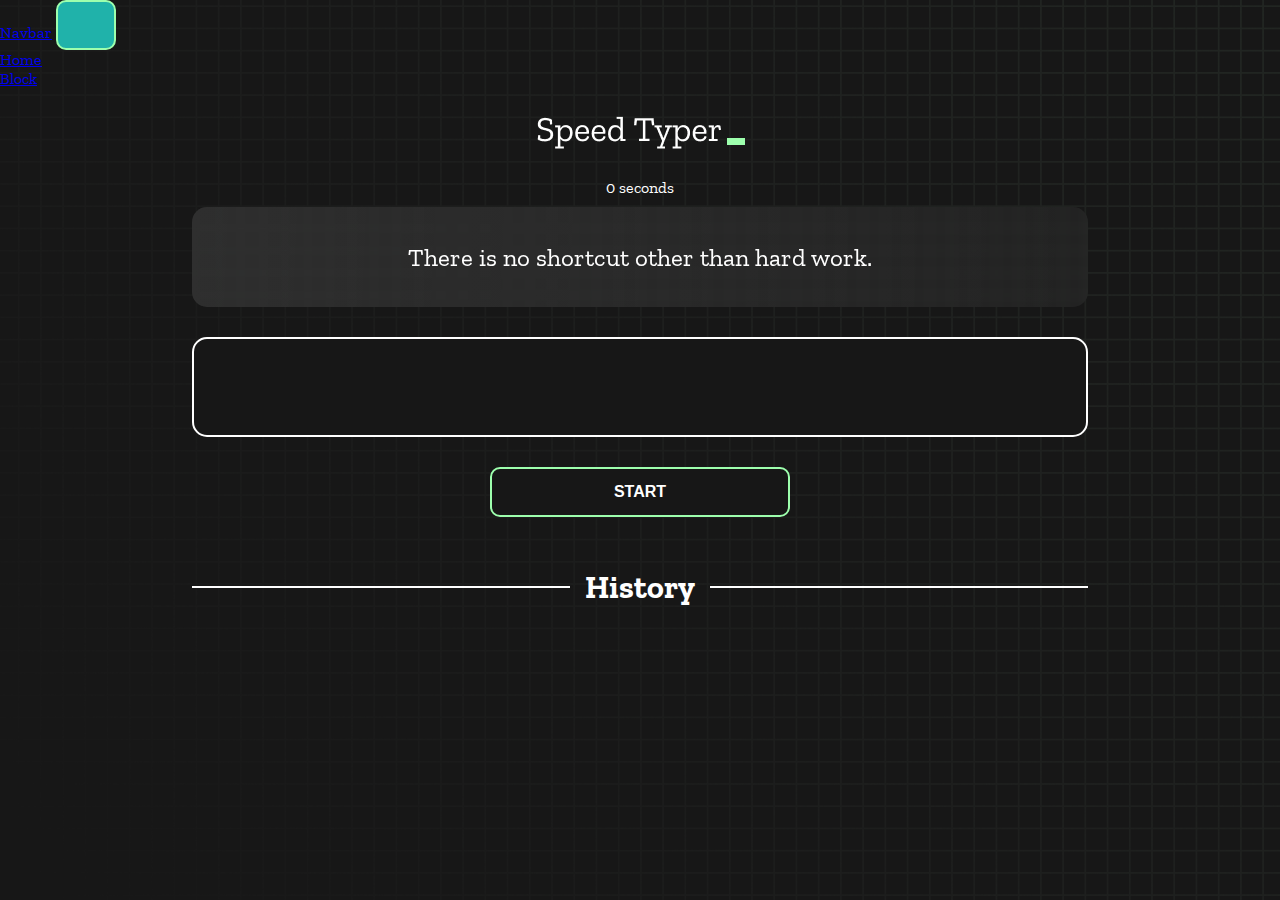
<file: index.html>
<!DOCTYPE html>
<html lang="en">
  <head>
    <meta charset="UTF-8" />
    <meta http-equiv="X-UA-Compatible" content="IE=edge" />
    <meta name="viewport" content="width=device-width, initial-scale=1.0" />
    <title>Speed Monster</title>
    <link href="https://cdn.jsdelivr.net/npm/bootstrap@5.2.1/dist/css/bootstrap.min.css" rel="stylesheet" integrity="sha384-iYQeCzEYFbKjA/T2uDLTpkwGzCiq6soy8tYaI1GyVh/UjpbCx/TYkiZhlZB6+fzT" crossorigin="anonymous">
    <link rel="stylesheet" href="styles.css" />
    <link rel="preconnect" href="https://fonts.googleapis.com" />
    <link rel="preconnect" href="https://fonts.gstatic.com" crossorigin />
    <link
      href="https://fonts.googleapis.com/css2?family=Zilla+Slab:wght@300;400;500&display=swap"
      rel="stylesheet"
    />
  </head>
  <body>
    <header>
      <nav class="navbar navbar-expand-lg ">
        <div class="container-fluid">
          <a class="navbar-brand" href="#">Navbar</a>
          <button class="navbar-toggler bg-info btn-width" type="button" data-bs-toggle="collapse" data-bs-target="#navbarSupportedContent" aria-controls="navbarSupportedContent" aria-expanded="false" aria-label="Toggle navigation">
            <span class="navbar-toggler-icon"></span>
          </button>
          <div class="collapse navbar-collapse justify-content-end" id="navbarSupportedContent">
            <ul class="navbar-nav ">
              <li class="nav-item ">
                <a class="nav-link active text-white lead" aria-current="page" href="#">Home</a>
              </li>
              <li class="nav-item">
                <a class="nav-link text-white lead" href="block.html">Block</a>
              </li>
          </div>
        </div>
      </nav>
    </header>
    <h1 class="title"><img src="./logo.png" /></h1>
    <div id="show-time">0 seconds</div>

    <div class="box-container1">
      <div id="question"></div>

      <div id="display" class="inactive"></div>

      <div class="buttons">
        <button id="starts">START</button>
      </div>

      <div class="divider-container">
        <div class="line"></div>
        <h1 class="title2">History</h1>
        <div class="line"></div>
      </div>
      <div id="histories" class="mb-3"></div>
    </div>

    <div id="countdown"></div>
    <div id="modal-background" class="hidden"></div>
    <div id="result" class="hidden"></div>
   
    <script src="./history.js"></script>
    <script src="./script.js"></script>
    <script src="https://cdn.jsdelivr.net/npm/@popperjs/core@2.11.6/dist/umd/popper.min.js" integrity="sha384-oBqDVmMz9ATKxIep9tiCxS/Z9fNfEXiDAYTujMAeBAsjFuCZSmKbSSUnQlmh/jp3" crossorigin="anonymous"></script>
    <script src="https://cdn.jsdelivr.net/npm/bootstrap@5.2.1/dist/js/bootstrap.min.js" integrity="sha384-7VPbUDkoPSGFnVtYi0QogXtr74QeVeeIs99Qfg5YCF+TidwNdjvaKZX19NZ/e6oz" crossorigin="anonymous"></script>
  </body>
</html>
</file>
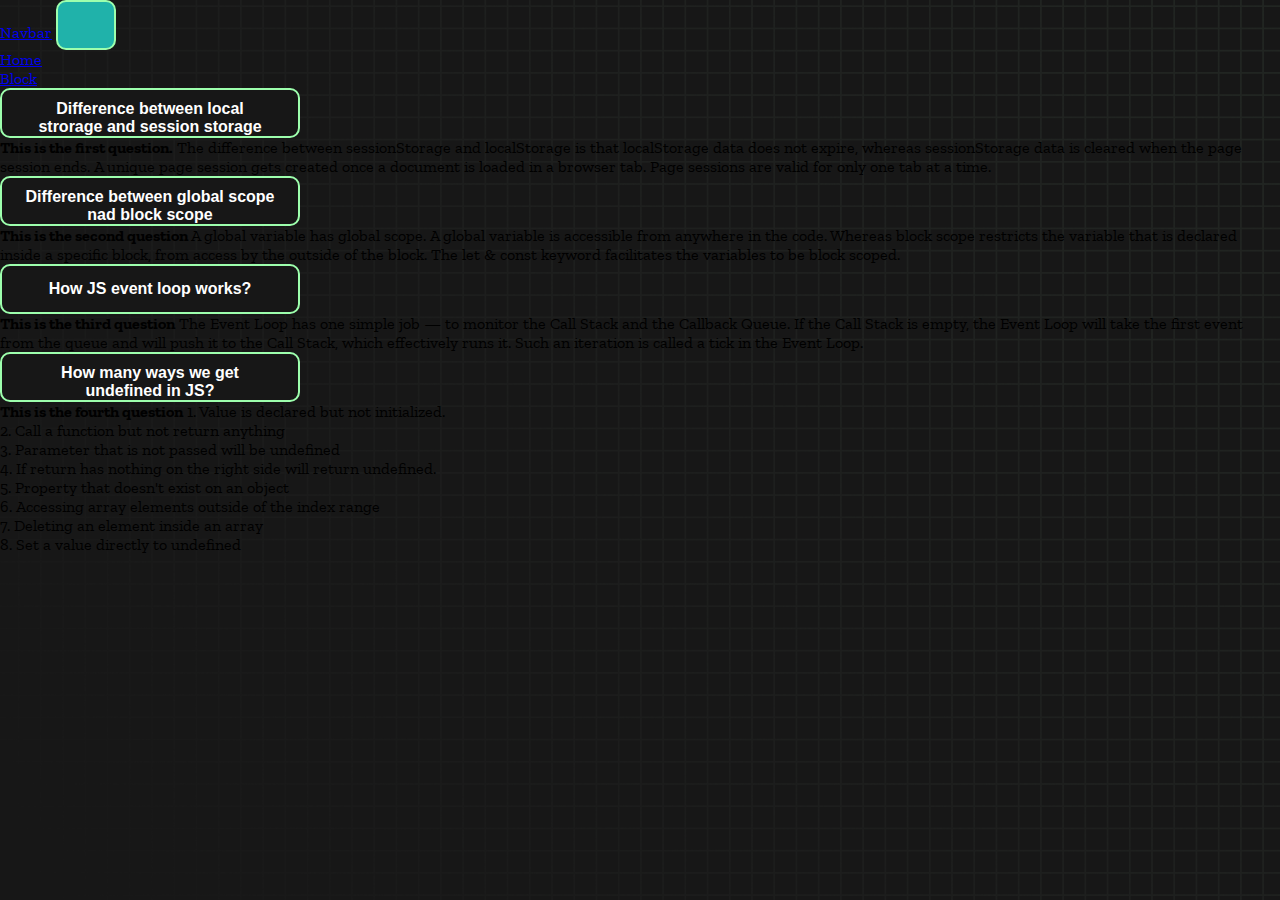
<file: block.html>
<!doctype html>
<html lang="en">

<head>
    <title>Blog</title>
    <!-- Required meta tags -->
    <meta charset="utf-8">
    <meta name="viewport" content="width=device-width, initial-scale=1, shrink-to-fit=no">

    <!-- Bootstrap CSS v5.2.0-beta1 -->
    <link rel="stylesheet" href="https://cdn.jsdelivr.net/npm/bootstrap@5.2.0/dist/css/bootstrap.min.css"
        integrity="sha384-gH2yIJqKdNHPEq0n4Mqa/HGKIhSkIHeL5AyhkYV8i59U5AR6csBvApHHNl/vI1Bx" crossorigin="anonymous">
    <link rel="stylesheet" href="styles.css">
    <link rel="preconnect" href="https://fonts.googleapis.com" />
    <link rel="preconnect" href="https://fonts.gstatic.com" crossorigin />
    <link href="https://fonts.googleapis.com/css2?family=Zilla+Slab:wght@300;400;500&display=swap" rel="stylesheet"
        </head>

<body >
    <header>
        <nav class="navbar navbar-expand-lg ">
            <div class="container-fluid">
                <a class="navbar-brand" href="#">Navbar</a>
                <button class="navbar-toggler bg-info btn-width" type="button" data-bs-toggle="collapse"
                    data-bs-target="#navbarSupportedContent" aria-controls="navbarSupportedContent"
                    aria-expanded="false" aria-label="Toggle navigation">
                    <span class="navbar-toggler-icon"></span>
                </button>
                <div class="collapse navbar-collapse justify-content-end" id="navbarSupportedContent">
                    <ul class="navbar-nav ">
                        <li class="nav-item ">
                            <a class="nav-link  text-white lead" aria-current="page" href="index.html">Home</a>
                        </li>
                        <li class="nav-item">
                            <a class="nav-link text-white lead active" href="block.html">Block</a>
                        </li>
                </div>
            </div>
        </nav>
    </header>
    <main class="container my-5">
        <div class="accordion" id="accordionExample">
            <div class="accordion-item >
              <h2 class="accordion-header" id="headingOne">
                <button class="accordion-button" type="button" data-bs-toggle="collapse" data-bs-target="#collapseOne" aria-expanded="true" aria-controls="collapseOne">
                    Difference between local strorage and session storage
                </button>
              </h2>
              <div id="collapseOne" class="accordion-collapse collapse show" aria-labelledby="headingOne" data-bs-parent="#accordionExample">
                <div class="accordion-body">
                  <strong>This is the first question.</strong> The difference between sessionStorage and localStorage is that localStorage data does not expire, whereas sessionStorage data is cleared when the page session ends. A unique page session gets created once a document is loaded in a browser tab. Page sessions are valid for only one tab at a time.
                </div>
              </div>
            </div>
            <div class="accordion-item">
              <h2 class="accordion-header" id="headingTwo">
                <button class="accordion-button collapsed" type="button" data-bs-toggle="collapse" data-bs-target="#collapseTwo" aria-expanded="false" aria-controls="collapseTwo">
                    Difference between global scope nad block scope
                </button>
              </h2>
              <div id="collapseTwo" class="accordion-collapse collapse" aria-labelledby="headingTwo" data-bs-parent="#accordionExample">
                <div class="accordion-body">
                  <strong>This is the second question </strong>A global variable has global scope. A global variable is accessible from anywhere in the code. Whereas block scope restricts the variable that is declared inside a specific block, from access by the outside of the block. The let & const keyword facilitates the variables to be block scoped.
                </div>
              </div>
            </div>
            <div class="accordion-item">
              <h2 class="accordion-header" id="headingThree">
                <button class="accordion-button collapsed" type="button" data-bs-toggle="collapse" data-bs-target="#collapseThree" aria-expanded="false" aria-controls="collapseThree">
                    How JS event loop works? 
                </button>
              </h2>
              <div id="collapseThree" class="accordion-collapse collapse" aria-labelledby="headingThree" data-bs-parent="#accordionExample">
                <div class="accordion-body">
                  <strong>This is the third question</strong> The Event Loop has one simple job — to monitor the Call Stack and the Callback Queue. If the Call Stack is empty, the Event Loop will take the first event from the queue and will push it to the Call Stack, which effectively runs it. Such an iteration is called a tick in the Event Loop.
                </div>
              </div>
            </div>
            <div class="accordion-item">
                <h2 class="accordion-header" id="headingfour">
                  <button class="accordion-button collapsed" type="button" data-bs-toggle="collapse" data-bs-target="#collapsefour" aria-expanded="false" aria-controls="collapsefour">
                    How many ways we get undefined in JS? 
                  </button>
                </h2>
                <div id="collapsefour" class="accordion-collapse collapse" aria-labelledby="headingfour" data-bs-parent="#accordionExample">
                  <div class="accordion-body">
                    <strong>This is the fourth question</strong> 1. Value is declared but not initialized.
                    <br>
                    2. Call a function but not return anything
                    <br>
                    3. Parameter that is not passed will be undefined
                    <br>
                    4. If return has nothing on the right side will return undefined.
                    <br>
                    5. Property that doesn't exist on an object
                    <br>
                    6. Accessing array elements outside of the index range
                    <br>
                    7. Deleting an element inside an array
                    <br>
                    8. Set a value directly to undefined
                  </div>
                </div>
              </div>
          </div>
    </main>
    <!-- Bootstrap JavaScript Libraries -->
    <script src="https://cdn.jsdelivr.net/npm/@popperjs/core@2.11.5/dist/umd/popper.min.js"
        integrity="sha384-Xe+8cL9oJa6tN/veChSP7q+mnSPaj5Bcu9mPX5F5xIGE0DVittaqT5lorf0EI7Vk" crossorigin="anonymous">
        </script>

    <script src="https://cdn.jsdelivr.net/npm/bootstrap@5.2.0/dist/js/bootstrap.min.js"
        integrity="sha384-ODmDIVzN+pFdexxHEHFBQH3/9/vQ9uori45z4JjnFsRydbmQbmL5t1tQ0culUzyK" crossorigin="anonymous">
        </script>
</body>

</html>
</file>
<file: styles.css>
* {
  padding: 0;
  margin: 0;
  box-sizing: border-box;
}

body {
  background-image: url("./bg.png");
  background-size: cover;
  background-position: left top;
  font-family: "Zilla Slab", serif;
}

.box-container1 {
  width: 70%;
  margin: 0 auto;
}

#question {
  height: 100px;
  display: flex;
  align-items: center;
  justify-content: center;
  color: white;
  font-size: 25px;
  border-radius: 15px;
  background: rgb(255, 255, 255);
  background: linear-gradient(
    92.49deg,
    rgba(255, 255, 255, 0.1) 0.18%,
    rgba(255, 255, 255, 0.05) 99.85%
  );
  backdrop-filter: blur(5px);
  margin-bottom: 30px;
}

.btn-width{
  background-color: lightseagreen;
  width: 60px;
}
#display {
  height: 100px;
  display: flex;
  flex-wrap: wrap;
  align-items: center;
  padding-left: 5rem;
  color: white;
  font-size: 28px;
  background-color: #171717;
  border: 2px solid #9dffad;
  border-radius: 15px;
}

#countdown {
  position: fixed;
  height: 100vh;
  width: 100vw;
  background-color: rgba(0, 0, 0, 0.8);
  top: 0;
  left: 0;
  display: flex;
  align-items: center;
  justify-content: center;
  font-size: 3rem;
  color: white;
  display: none;
}
#result {
  position: fixed;
  top: 50%; 
  left: 50%;
  transform: translate(-50%, -50%);
  height: 250px;
  width: 400px;
  background-color: #171717;
  border-radius: 15px;
  border: 2px solid #9dffad;
  color: white;
  text-align: center;
  padding: 2rem;
}
#show-time{
  text-align: center;
  color: white;
  margin: 10px 0;
}

.green {
  color: #9dffad;
}
.red {
  color: #eb6565;
}
.bold {
  font-weight: 700;
}
.inactive {
  border: 2px solid white !important;
}
.hidden {
  display: none;
}
.title {
  text-align: center;
  color: white;
  margin: 20px 0;
}

.divider-container {
  height: 80px;
  display: flex;
  justify-content: center;
  align-items: center;
  gap: 15px;
  margin: 0 auto;
}

.line {
  height: 2px;
  background: white;
  width: 100%;
}

.title2 {
  color: white;
  display: block;
}

.buttons {
  display: flex;
  justify-content: center;
  margin: 30px 0;
}
button {
  padding: 10px 20px;
  border: none;
  font-size: 16px;
  font-weight: bold;
  width: 300px;
  height: 50px;
  color: white;
  background-color: #171717;
  border-radius: 10px;
  border: 2px solid #9dffad;
  cursor: pointer;
}

#histories {
  display: grid;
  grid-template-columns: repeat(3,1fr);
  gap: 20px;
}

.card {
  width: 100%;
  height: 100%;
  padding: 50px;
  display: flex;
  justify-content: space-between;
  align-items: center;
  padding: 20px 30px;
  color: white;
  border-radius: 15px;
  background: rgb(255, 255, 255);
  background: linear-gradient(
    92.49deg,
    rgba(255, 255, 255, 0.1) 0.18%,
    rgba(255, 255, 255, 0.05) 99.85%
  );
  backdrop-filter: blur(5px);
  margin-bottom: 30px;
}

#modal-background {
  background: rgb(255, 255, 255);
  background: linear-gradient(
    92.49deg,
    rgba(255, 255, 255, 0.1) 0.18%,
    rgba(255, 255, 255, 0.05) 99.85%
  );
  backdrop-filter: blur(5px);
  height: 100vh;
  width: 100%;
  position: fixed;
  top: 0;
}

@media only screen and (max-width: 700px) {
  #histories{
    grid-template-columns: repeat(1,1fr);
  }
  .box-container1 {
    padding: 0 20px;
    width: 100%;
  }

  #question{
    font-size: 13px;
  }
  .card {
    flex-direction: column;
  }
}
</file>
